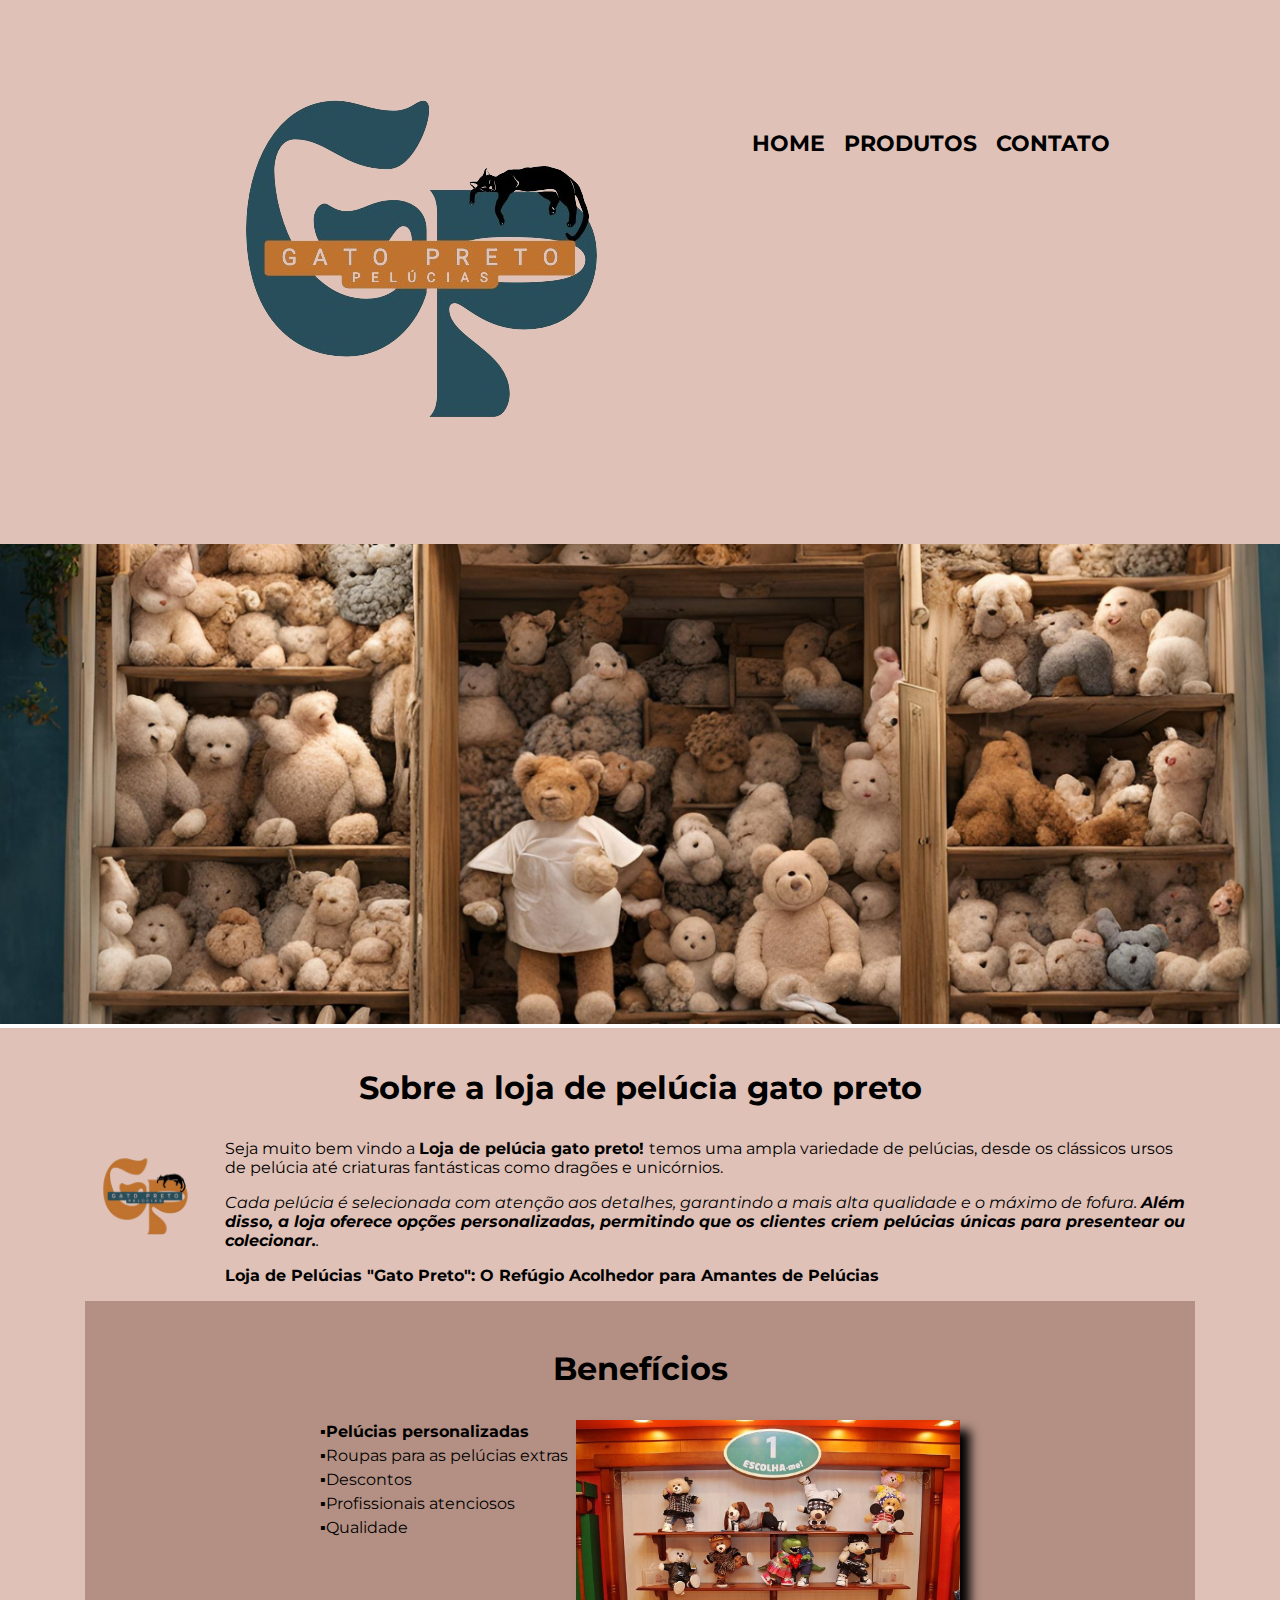
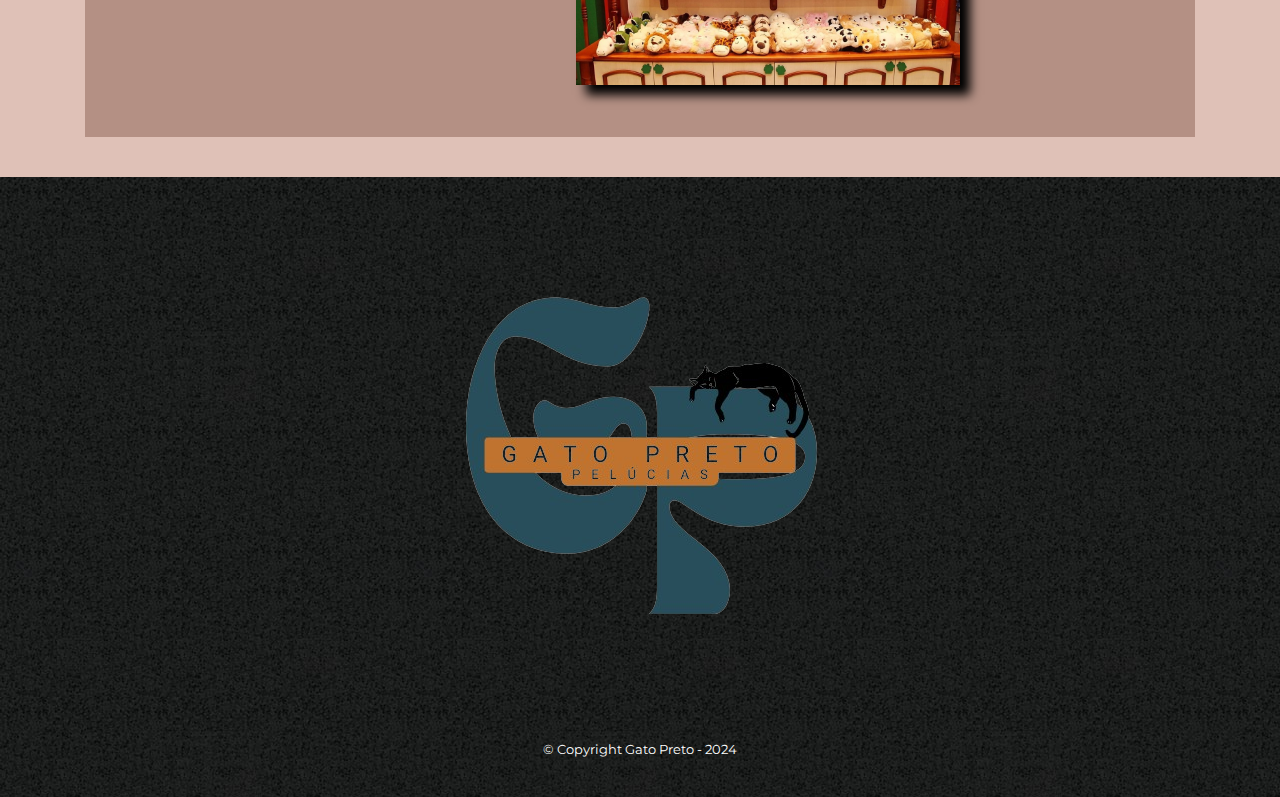
<file: index.html>
<!DOCTYPE html>
<html lang="pt-br">
	<head>
		<meta charset="UTF-8">
		<title>Home - Gato preto</title>

		<link rel="stylesheet" href="reset.css">
		<link rel="stylesheet" href="style.css">
		<link href="https://fonts.googleapis.com/css?family=Montserrat&display=swap" rel="stylesheet">
	</head>

	<body>
		<header>
			<div class="caixa">
				<h1><img src="azul sem fundo.png"></h1>

				<nav>
					<ul>
						<li><a href="index.html">Home</a></li>
						<li><a href="produtos.html">Produtos</a></li>
						<li><a href="contato.html">Contato</a></li>
					</ul>
				</nav>
			</div>
		</header>

		<img class="banner" src="Banner gp.png">

		<main>
			<section class="principal">
				<h2  class="titulo-principal"> <strong>Sobre a loja de pelúcia gato preto</strong> </h2>

				<img class="utensilios" src="laranja sem fundo.png" alt="Loja de pelúcia gato preto.">
		 
				<p>Seja muito bem vindo a <strong>Loja de pelúcia gato preto! </strong> temos uma ampla variedade de pelúcias, desde os clássicos ursos de pelúcia até criaturas fantásticas como dragões e unicórnios.  
				<p id="missao"><em>Cada pelúcia é selecionada com atenção aos detalhes, garantindo a mais alta qualidade e o máximo de fofura. <strong>Além disso, a loja oferece opções personalizadas, permitindo que os clientes criem pelúcias únicas para presentear ou colecionar.</strong>.</em></p>

				<p><strong>Loja  de Pelúcias "Gato Preto": O Refúgio Acolhedor para Amantes de Pelúcias </strong> </p>

			<section class="beneficios">
				<h3 class="titulo-principal"> <strong>Benefícios</strong></h3>

				<div class="conteudo-beneficios">
					<ul class="lista-beneficios">
						<li class="itens">Pelúcias personalizadas</li>
						<li class="itens">Roupas para as pelúcias extras</li>
						<li class="itens">Descontos</li>
						<li class="itens">Profissionais atenciosos</li>
						<li class="itens">Qualidade</li>
					</ul><img src="beneficios.jpeg" class="imagem-beneficios">
				</div>
		</main>

		<footer>
			<img src="azul sem fundo.png">
			<p class="copyright">&copy; Copyright Gato Preto - 2024</p>
		</footer>
	</body>
</html>
</file>
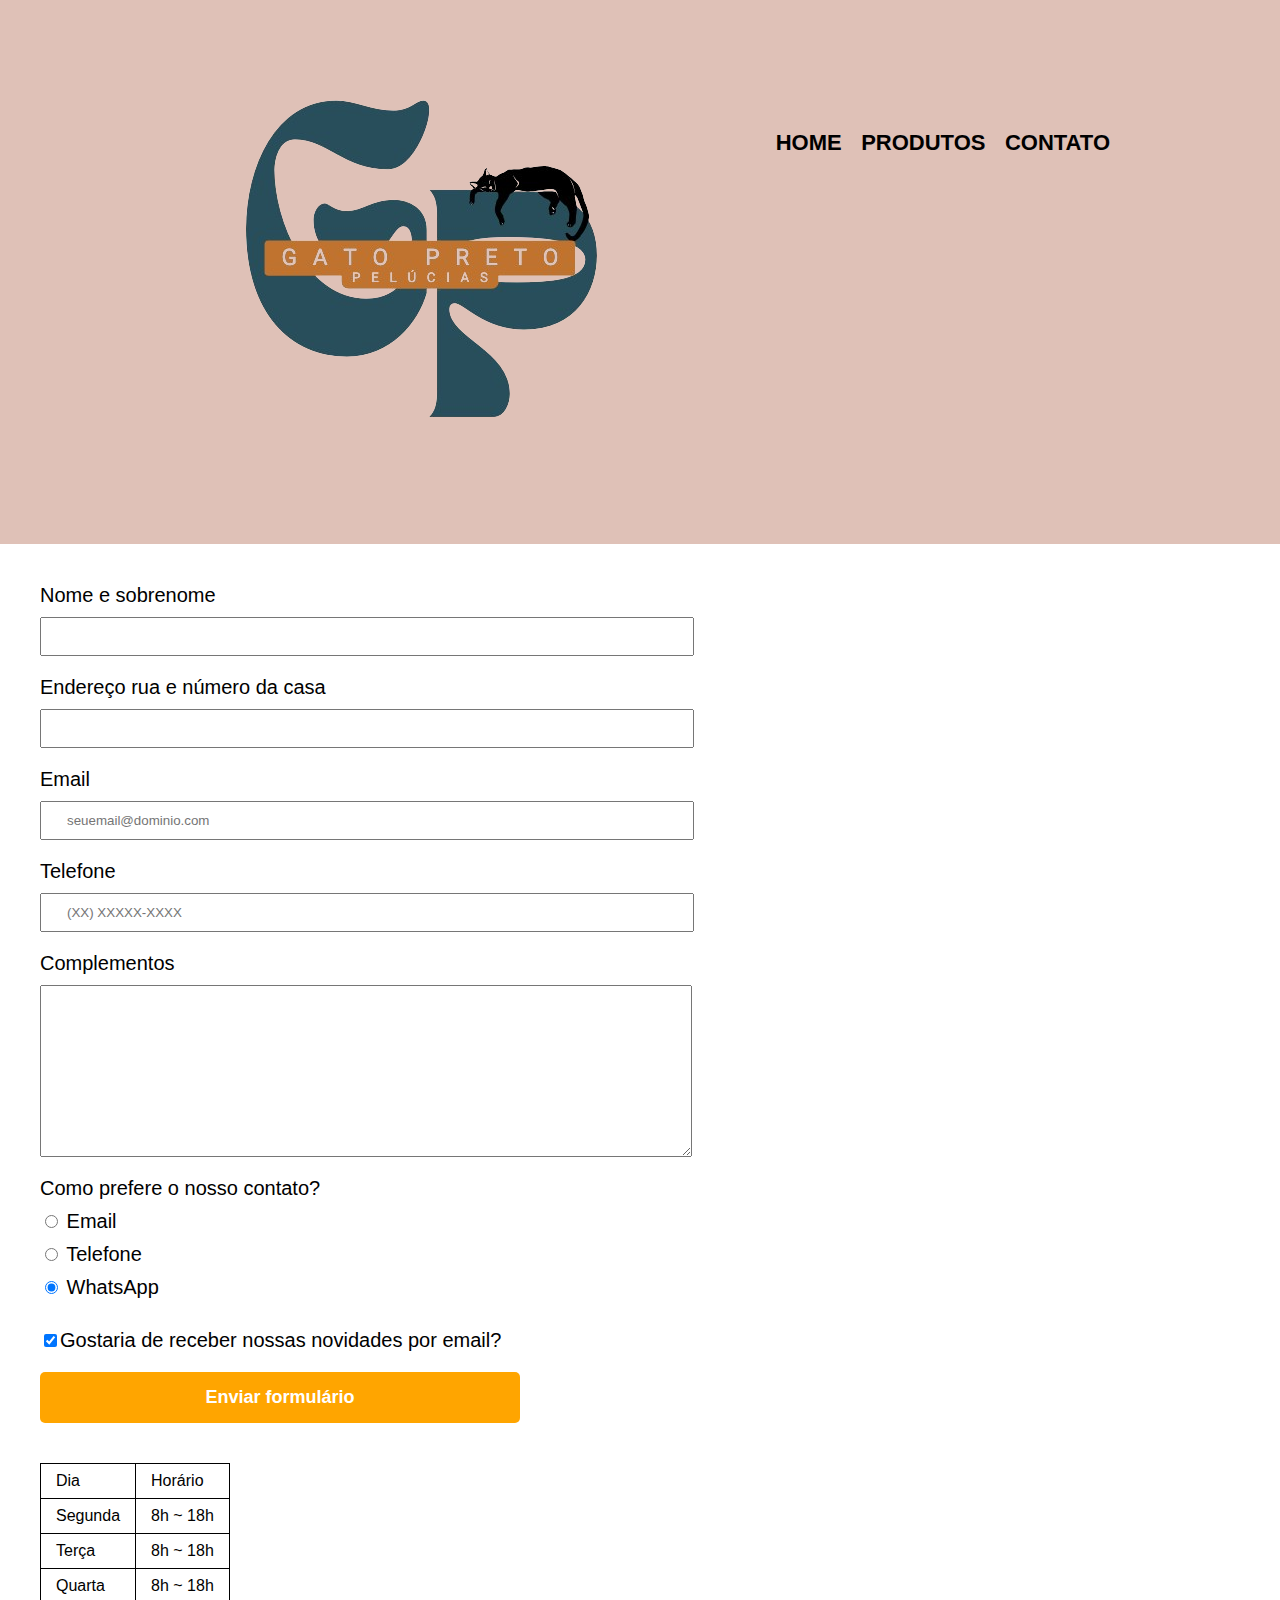
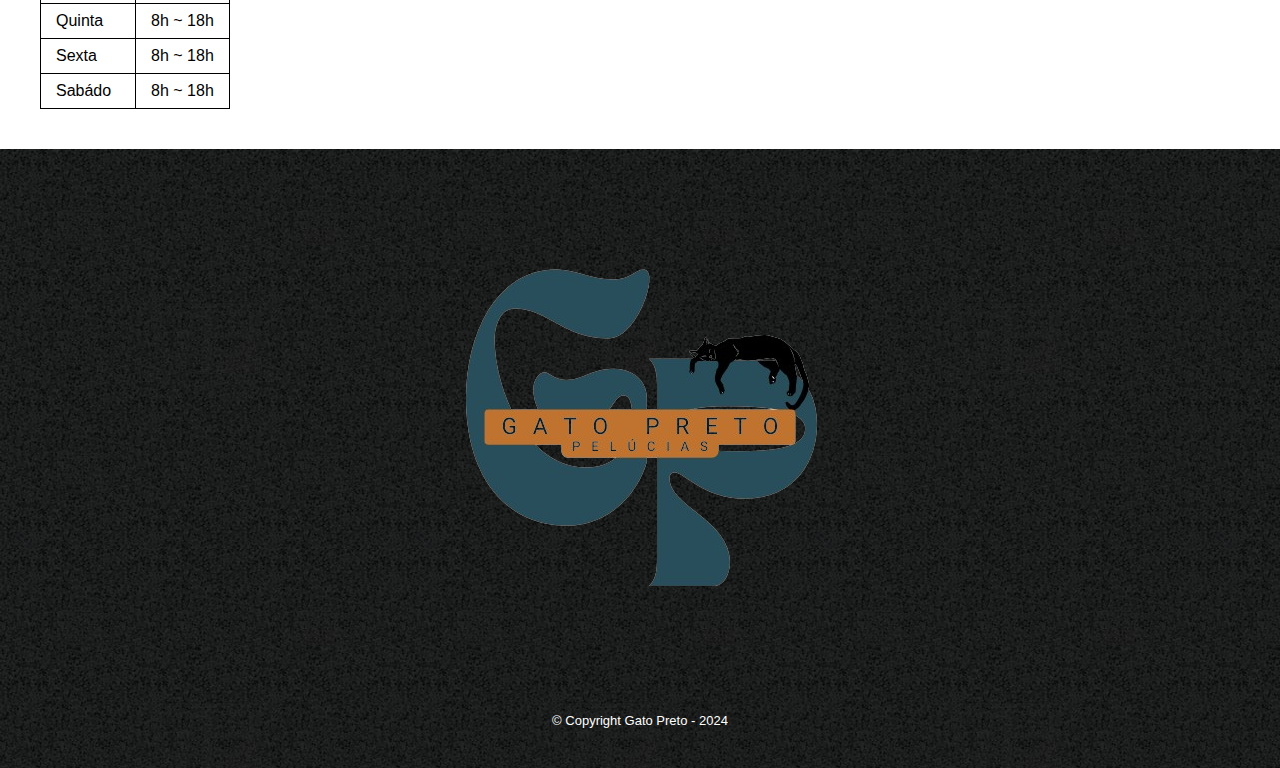
<file: contato.html>
<!DOCTYPE html>
<html>
	<head>
		<meta charset="UTF-8">
		<title>Contato - Gato Preto</title>

		<link rel="stylesheet" href="reset.css">
		<link rel="stylesheet" href="style.css">
	</head>
	<body>
		<header>
			<div class="caixa">
				<h1><img src="azul sem fundo.png" alt="Logo gato preto"></h1>

				<nav>
					<ul>
						<li><a href="index.html">Home</a></li>
						<li><a href="produtos.html">Produtos</a></li>
						<li><a href="contato.html">Contato</a></li>
					</ul>
				</nav>
			</div>
		</header>
		<main>
			<form>
				<label for="nomesobrenome">Nome e sobrenome</label>
				<input type="text" id="nomesobrenome" class="input-padrao" required>

				<label for="endereço">Endereço rua e número da casa</label>
				<input type="text" id="endereço" class="input-padrao" required>

				<label for="email">Email</label>
				<input type="email" id="email" class="input-padrao" required placeholder="seuemail@dominio.com">

				<label for="telefone">Telefone</label>
				<input type="tel" id="telefone" class="input-padrao" required placeholder="(XX) XXXXX-XXXX">

				<label for="complementos">Complementos</label>
				<textarea cols="70" rows="10" id="complementos" class="input-padrao" required></textarea>

				<fieldset>
					<legend>Como prefere o nosso contato?</legend>
					<label for="radio-email"><input type="radio" name="contato" value="email" id="radio-email"> Email</label>
					
					<label for="radio-telefone"><input type="radio" name="contato" value="telefone" id="radio-telefone"> Telefone</label>
					
					<label for="radio-whatsapp"><input type="radio" name="contato" value="whatsapp" id="radio-whatsapp" checked> WhatsApp</label>
				</fieldset>

				<fieldset>
					</select>
				</fieldset>

				<label class="checkbox"><input type="checkbox" checked>Gostaria de receber nossas novidades por email?</label>

				<input type="submit" value="Enviar formulário" class="enviar">
			</form>

			<table>
				<tr>
					<td>Dia</td>
					<td>Horário</td>
				</tr>
				<tr>
					<td>Segunda</td>
					<td>8h ~ 18h</td>
				</tr>
				<tr>
					<td>Terça</td>
					<td>8h ~ 18h</td>
				</tr>
				<tr>
					<td>Quarta</td>
					<td>8h ~ 18h</td>
				</tr>
					<tr>
					<td>Quinta</td>
					<td>8h ~ 18h</td>
				</tr>
				<tr>
					<td>Sexta</td>
					<td>8h ~ 18h</td>
				</tr>				<tr>
					<td>Sabádo</td>
					<td>8h ~ 18h</td>
				</tr>
			</table>
		</main>

		<footer>
			<img src="azul sem fundo.png" alt="Logo gato preto">
			<p class="copyright">&copy; Copyright Gato Preto - 2024</p>
		</footer>
	</body>
</html>
</file>
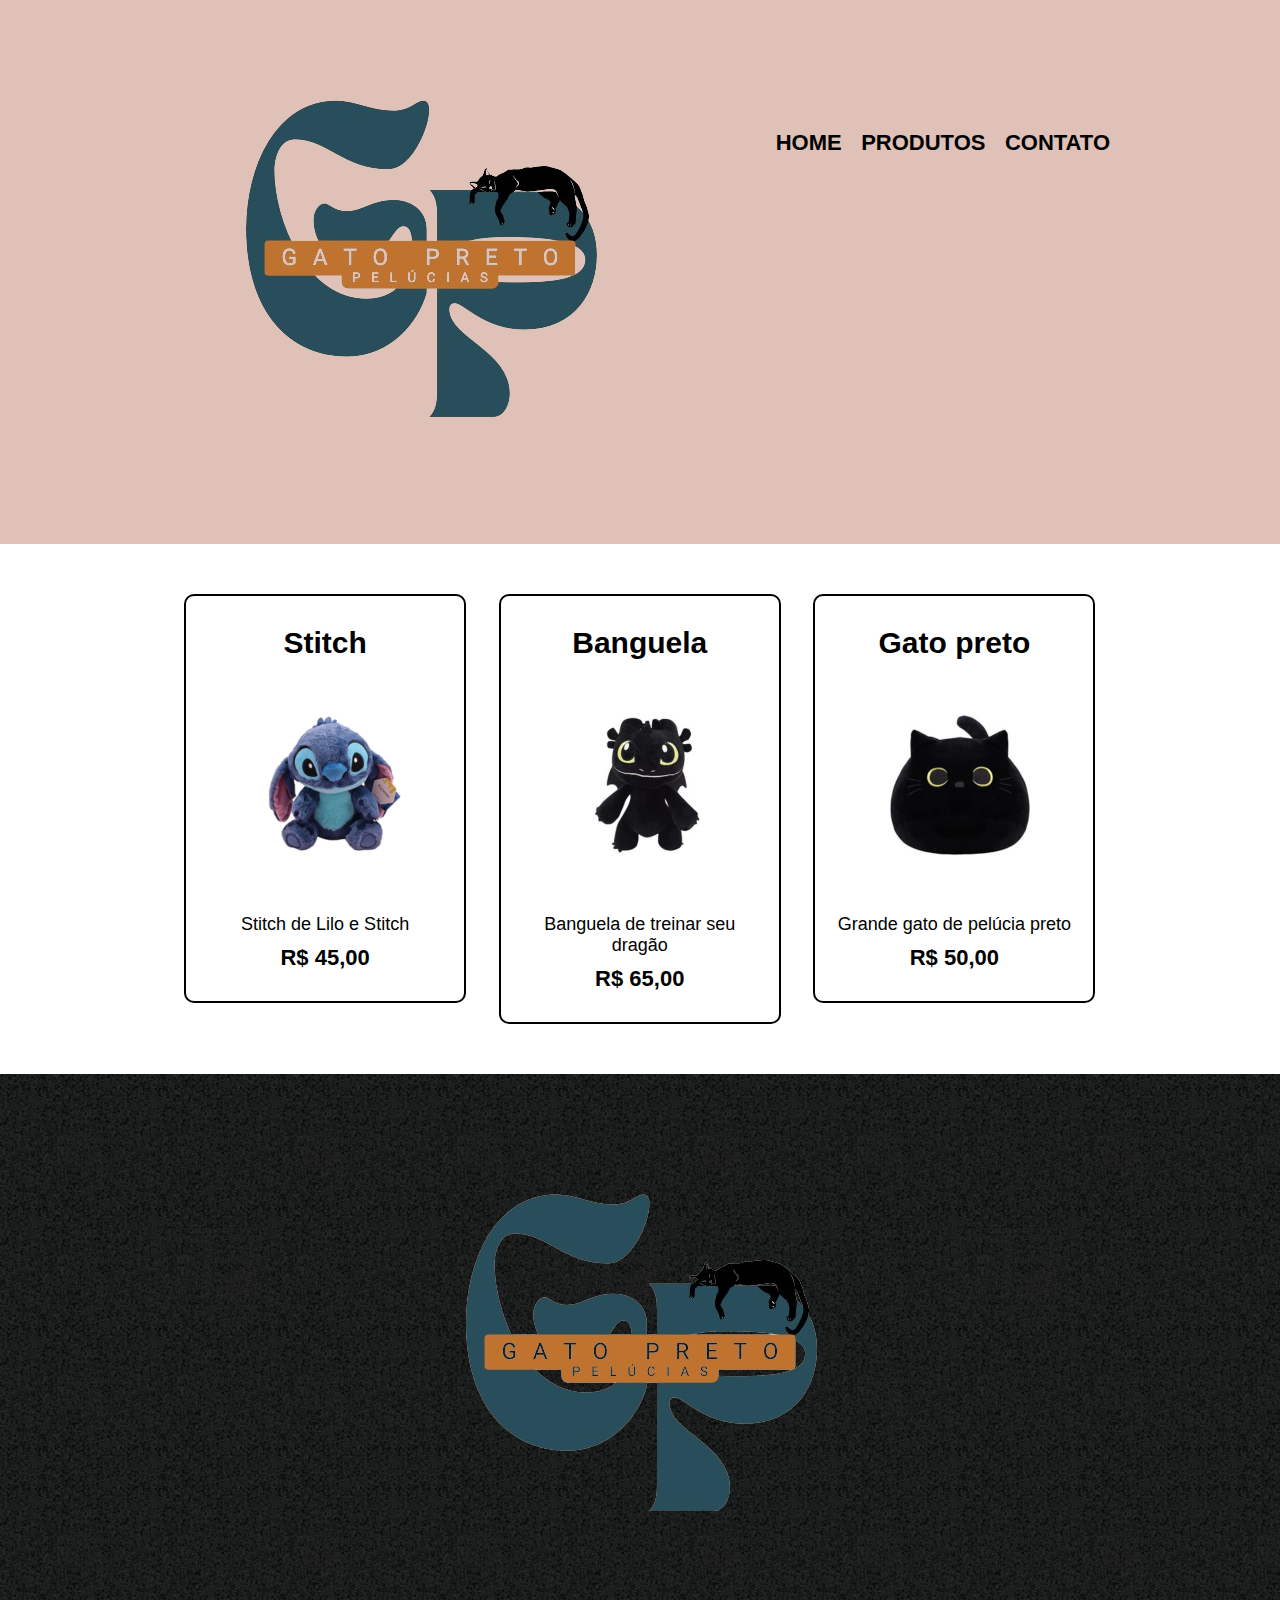
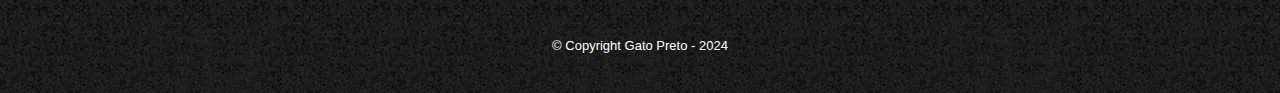
<file: produtos.html>
<!DOCTYPE html>
<html>
	<head>
		<meta charset="UTF-8">
		<title>Produtos - Gato preto</title>

		<link rel="stylesheet" href="reset.css">
		<link rel="stylesheet" href="style.css">
	</head>
	<body>
		<header>
			<div class="caixa">
				<h1><img src="azul sem fundo.png"></h1>

				<nav>
					<ul>
						<li><a href="index.html">Home</a></li>
						<li><a href="produtos.html">Produtos</a></li>
						<li><a href="contato.html">Contato</a></li>
					</ul>
				</nav>
			</div>
		</header>

		<main>
			<ul class="produtos">
				<li>
					<h2>Stitch</h2>
					<img src="Stitch.png">
					<p class="produto-descricao">Stitch de Lilo e Stitch </p>
					<p class="produto-preco">R$ 45,00</p>
				</li>
				<li>
					<h2>Banguela</h2>
					<img src="banguela.png">
					<p class="produto-descricao">Banguela de treinar seu dragão</p>
					<p class="produto-preco">R$ 65,00</p>
				</li>
				<li>
					<h2>Gato preto</h2>
					<img src="gato preto gordinho.png">
					<p class="produto-descricao">Grande gato de pelúcia preto </p>
					<p class="produto-preco">R$ 50,00</p>
				</li>
			</ul>
		</main>

		<footer>
			<img src="azul sem fundo.png">
			<p class="copyright">&copy; Copyright Gato Preto - 2024</p>
		</footer>
	</body>
</html>
</file>
<file: style.css>
body {
	font-family: 'Montserrat', sans-serif;
}

header {
	background: #dfc1b7;
	padding: 20px 0;
}

.caixa {
	position: relative;
	width: 940px;
	margin: 0 auto;
}

nav {
	position: absolute;
	top: 110px;
	right: 0;
}

nav li {
	display: inline;
	margin: 0 0 0 15px;
}

nav a {
	text-transform: uppercase;
	color: #000000;
	font-weight: bold;
	font-size: 22px;
	text-decoration: none;
}

nav a:hover {
	color: #C78C19;
	text-decoration: underline;
}

.produtos {
	width: 940px;
	margin: 0 auto;
	padding: 50px 0;
}

.produtos li {
	display: inline-block;
	text-align: center;
	width: 30%;
	vertical-align: top;
	margin: 0 1.5%;
	padding: 30px 20px;
	box-sizing: border-box;
	border: 2px solid #000000;
	border-radius: 10px;
}

.produtos li:hover {
	border-color: #C78C19;
}

.produtos li:active {
	border-color: #088C19;	
}

.produtos li:hover h2 {
	font-size: 34px;
}

.produtos h2 {
	font-size: 30px;
	font-weight: bold;
}

.produto-descricao {
	font-size: 18px;
}

.produto-preco {
	font-size: 22px;
	font-weight: bold;
	margin-top: 10px;
}

footer {
	text-align: center;
	background: url("bg.jpg");
	padding: 40px 0;
}

.copyright {
	color: #FFFFFF;
	font-size: 13px;
	margin: 20px 0 0;
}

form {
	margin: 40px;
}

form label, form legend {
	display:block;
	font-size: 20px;
	margin: 0 0 10px;
}

.input-padrao {
	display: block;
	margin: 0 0 20px;
	padding: 10px 25px;
	width: 50%;
}

.checkbox {
	margin: 20px 0;
}

.enviar {
	width:40%;
	padding: 15px 0;
	background: orange;
	color: white;
	font-weight: bold;
	font-size: 18px;
	border: none;
	border-radius: 5px;
	transition: 1s all;
	cursor: pointer;
}

.enviar:hover {
	background: darkorange;
	transform: scale(1.2);
}

table {
	margin: 40px;
}

thead {
	background: #1a1a1a;
	color: white;
	font-weight: bold;
}

td, th {
	border: 1px solid #000000;
	padding: 8px 15px;
}


/* css da página inicial */
.banner {
	width:100%;
}

.titulo-principal {
	text-align: center;
	font-size: 2em;
	margin: 0 0 1em;
	clear: left;
}

.principal {
	padding: 40px 85px;
	background-color: #dfc1b7;

}

.principal p {
	margin: 0 0 1em;
}

.principal strong {
	font-weight: bold;
}

.principal em {
	font-style: italic;
}

.utensilios {
	width: 120px;
	float: left;
	margin: 0 20px 20px 0;
}
.beneficios {
	padding: 3em 0;
	background: #b49084;
}

.conteudo-beneficios {
	width: 640px;
	margin: 0 auto;
}

.lista-beneficios {
	width: 40%;
	display: inline-block;
	vertical-align: top;
}

.itens {
	line-height: 1.5;
}

.itens:first-child {
	font-weight: bold;
}

.itens:before {
	content: "▪";
}

.imagem-beneficios {
	width: 60%;
	opacity: 1;
	transition: 400ms;
	box-shadow: 10px 10px 10px 0 #000000;
}
</file>
